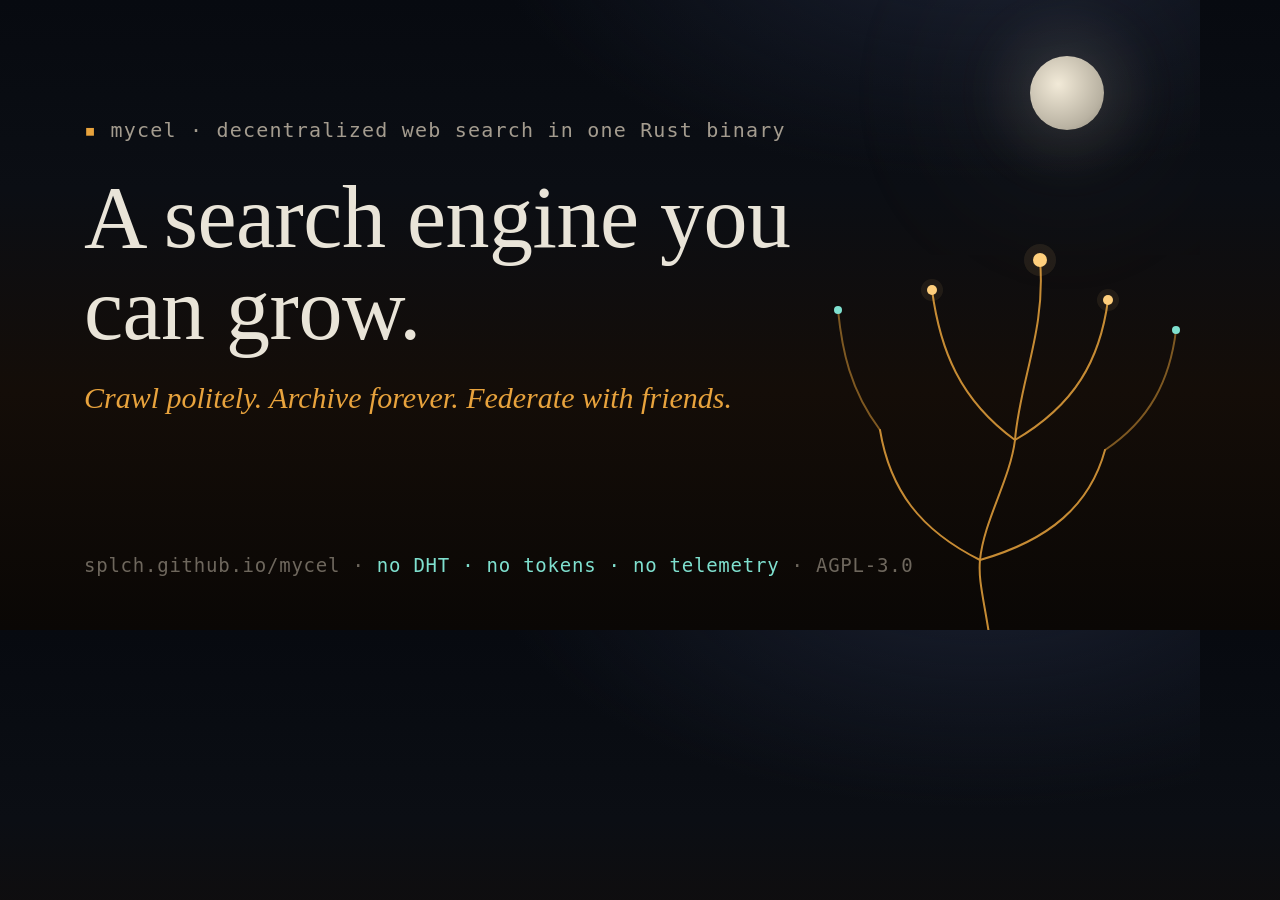
<file: site/og.html>
<!doctype html>
<!--
  og.png source. Regenerate after changing this file:

    python3 -m http.server 8619 --directory site &
    "/Applications/Google Chrome.app/Contents/MacOS/Google Chrome" \
      --headless=new --window-size=1200,630 --hide-scrollbars \
      --virtual-time-budget=2000 --screenshot=site/og.png \
      "http://127.0.0.1:8619/og.html"

  1200x630, static by design (no animation): what you see is the card.
-->
<html lang="en">
<head>
<meta charset="utf-8">
<style>
  * { margin: 0; box-sizing: border-box; }
  html, body { width: 1200px; height: 630px; overflow: hidden; }
  body {
    position: relative;
    background:
      radial-gradient(900px 460px at 82% -12%, #1a2030 0%, transparent 55%),
      linear-gradient(to bottom, #070a10 0%, #0b0e14 30%, #140d08 62%, #0a0705 100%);
    font-family: ui-monospace, 'SF Mono', SFMono-Regular, Menlo, Consolas, monospace;
    color: #e9e4d8;
  }
  .moon {
    position: absolute; top: 56px; right: 96px; width: 74px; height: 74px; border-radius: 50%;
    background: radial-gradient(circle at 38% 38%, #f2ead8, #b9b2a2 68%, #8d8779 100%);
    box-shadow: 0 0 60px 18px rgba(226,218,196,.14), 0 0 180px 70px rgba(226,218,196,.05);
  }
  svg.net { position: absolute; inset: 0; }
  .wrap { position: absolute; left: 84px; top: 118px; width: 760px; }
  .kicker { font-size: 20px; letter-spacing: .06em; color: #a49c8f; margin-bottom: 30px; }
  .kicker b { color: #e8a33d; font-weight: 400; }
  h1 { font-family: Georgia, 'Times New Roman', serif; font-weight: 400; font-size: 88px; line-height: 1.04; letter-spacing: -0.5px; }
  .sub { font-family: Georgia, serif; font-style: italic; font-size: 30px; color: #e8a33d; margin-top: 26px; }
  .foot { position: absolute; left: 84px; bottom: 54px; font-size: 19px; color: #6e675d; letter-spacing: .04em; }
  .foot span { color: #7fe0cf; }
</style>
</head>
<body>
  <div class="moon"></div>
  <!-- Every branch departs from a trunk segment ENDPOINT (980,560 / 1015,440),
       so the joints are exactly on-curve by construction. -->
  <svg class="net" viewBox="0 0 1200 630" fill="none" aria-hidden="true">
    <g stroke="#e8a33d" stroke-width="2" stroke-linecap="round" opacity=".85">
      <path d="M990 640 C 984 600, 978 580, 980 560 C 984 520, 1010 480, 1015 440 C 1020 380, 1046 330, 1040 260"/>
      <path d="M980 560 C 920 530, 890 490, 880 430"/>
      <path d="M980 560 C 1050 540, 1090 505, 1105 450"/>
      <path d="M1015 440 C 960 400, 940 350, 932 290"/>
      <path d="M1015 440 C 1075 405, 1100 360, 1108 300"/>
      <path d="M880 430 C 850 390, 842 350, 838 310" opacity=".6"/>
      <path d="M1105 450 C 1150 420, 1170 380, 1176 330" opacity=".6"/>
    </g>
    <g fill="#ffcf7d">
      <circle cx="1040" cy="260" r="7"/>
      <circle cx="932" cy="290" r="5"/>
      <circle cx="1108" cy="300" r="5"/>
      <circle cx="838" cy="310" r="4" fill="#7fe0cf"/>
      <circle cx="1176" cy="330" r="4" fill="#7fe0cf"/>
    </g>
    <g opacity=".5" fill="#ffcf7d">
      <circle cx="1040" cy="260" r="16" opacity=".18"/>
      <circle cx="932" cy="290" r="11" opacity=".16"/>
      <circle cx="1108" cy="300" r="11" opacity=".16"/>
    </g>
  </svg>
  <div class="wrap">
    <p class="kicker"><b>▪</b> mycel · decentralized web search in one Rust binary</p>
    <h1>A search engine you can&nbsp;grow.</h1>
    <p class="sub">Crawl politely. Archive forever. Federate with friends.</p>
  </div>
  <p class="foot">splch.github.io/mycel · <span>no DHT · no tokens · no telemetry</span> · AGPL-3.0</p>
</body>
</html>
</file>
